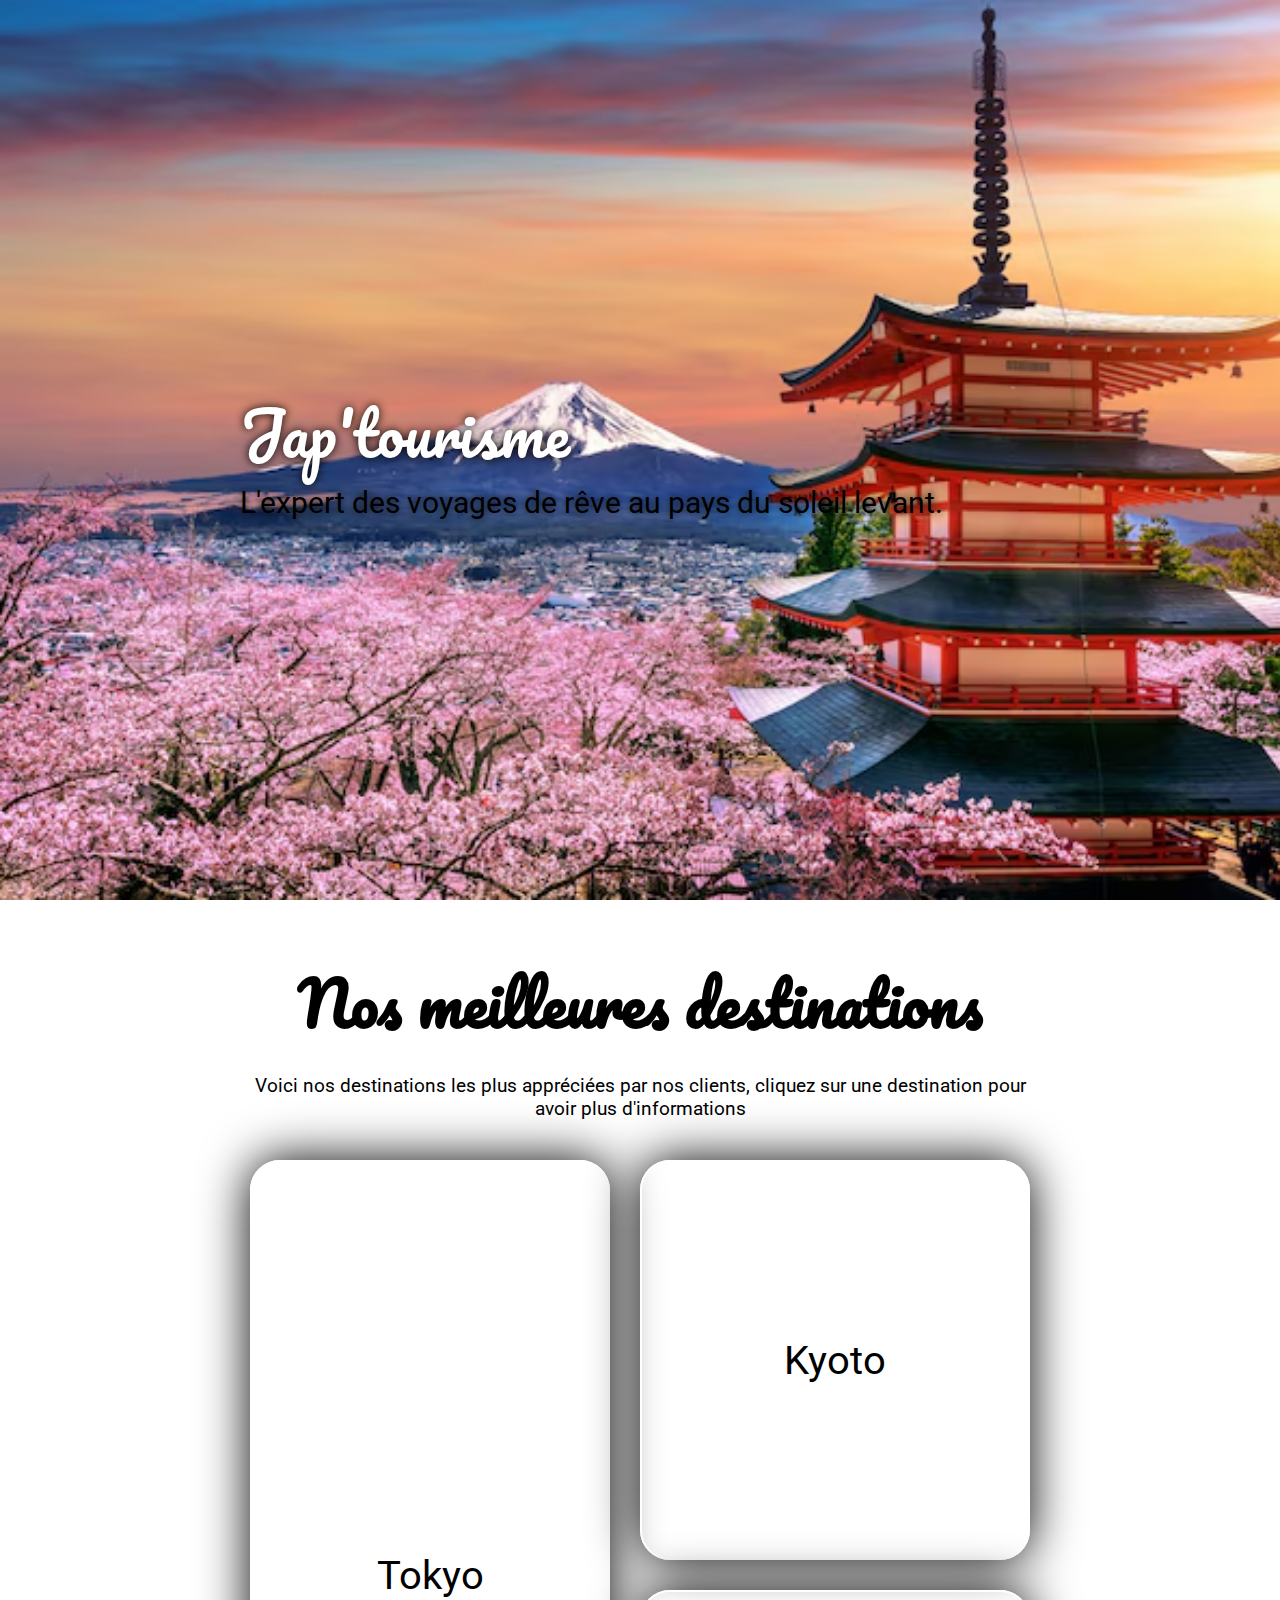
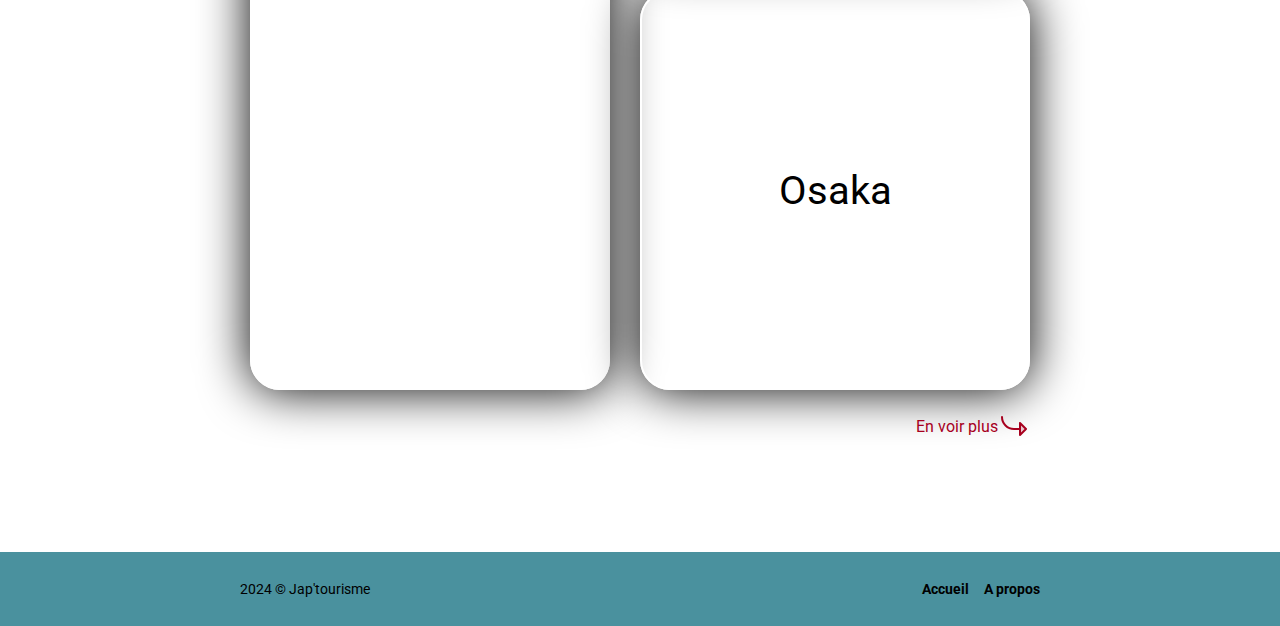
<file: index.html>
<!DOCTYPE html>
<html lang="fr">

<head>
    <!-- information -->
    <title>mon premier site </title>
    <link rel="icon" href="images/favicon.ico" type="image/x-icon" />
    <link rel="stylesheet" href="design/style.css   ">
    <meta charset="utf8">

</head>

<body>
    <!--contenu-->
    <section id="bienvenue">
        <div class="conteneur">
            <header>
                Jap'tourisme
                <span id="slogan">L'expert des voyages de rêve au pays du soleil levant.</span>
            </header>
        </div>
</section>




    <section class="contenu conteneur">
        <!--TOP-->
        <section>
    
            <h1>Nos meilleures destinations</h1>
            <p id="top">
                Voici nos destinations les plus appréciées par nos clients, cliquez sur une
                destination pour avoir plus d'informations
            </p>
    
            <section id="flexbox-ville">
                <a href=""
                     id="tokyo" class="ville"> Tokyo
                </a>
    
                <a href=""
                     id="kyoto" class="ville">Kyoto
                </a>
    
                <a href=""
                     id="osaka" class="ville">Osaka
                </a>
    
            </section>
            <div style="text-align: right; margin-top: 20px;"><a id="flexbox-ensavoirplus" href="">En voir plus <svg xmlns="http://www.w3.org/2000/svg"
                        width="32" height="32" viewBox="0 0 256 256">
                        <g fill="currentColor">
                            <path d="m224 152l-48 48v-96Z" opacity=".2" />
                            <path
                                d="m229.66 146.34l-48-48A8 8 0 0 0 168 104v40h-40a88.1 88.1 0 0 1-88-88a8 8 0 0 0-16 0a104.11 104.11 0 0 0 104 104h40v40a8 8 0 0 0 13.66 5.66l48-48a8 8 0 0 0 0-11.32M184 180.69v-57.38L212.69 152Z" />
                        </g>
                    </svg></a></div>
            </section>

     
    </section>
    <footer>
        <div class="conteneur" style="display: flex; align-items: center; justify-content: space-between;">
            2024 © Jap'tourisme
            <nav>
                <ul>
                    <li><a href="index.html">Accueil</a></li>
                    <li><a href="apropos.html">A propos</a></li>
                </ul>
    
            </nav>
        </div>
    </footer>


</body>

</html>
</file>
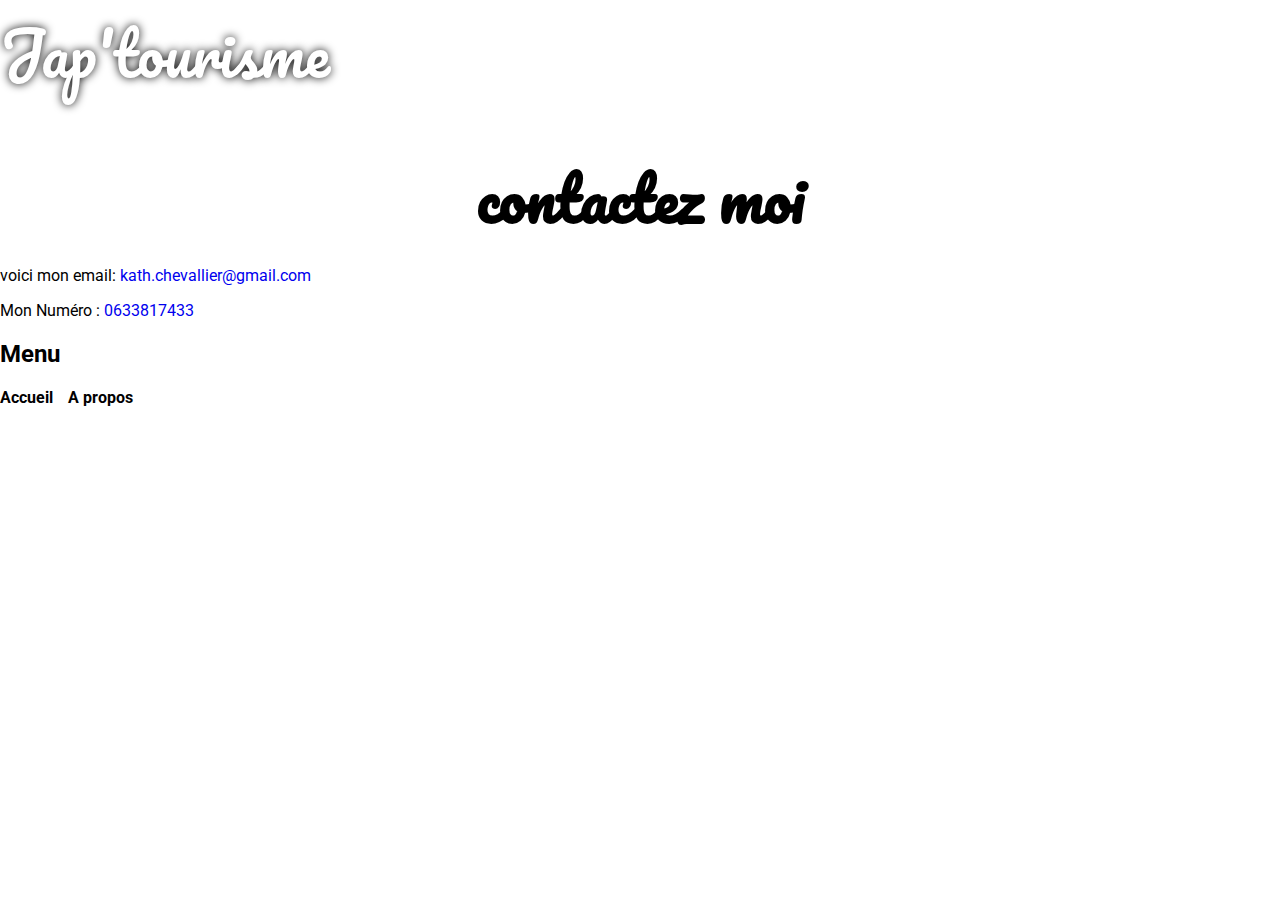
<file: apropos.html>
<doctype html>
    <html lang="fr">

    <head>
        <title contact></title>
        <link rel="icon" href="images/favicon.ico" type="image/x-icon" />
        <link rel="stylesheet" href="design/style.css">
        <meta charset="utf8">

    </head>

    <body>
        <header>
            Jap'tourisme
        </header>
        <section>
            <h1>contactez moi</h1>
            <p>voici mon email: <a href="mailto:kath.chevallier@gmail.com">kath.chevallier@gmail.com</a></p>
            <p>Mon Numéro : <a href="tel:0633817433">0633817433</a></p>
        </section>
        <nav>
            <h2>Menu</h2>
            <ul>
                <li><a href="index.html">Accueil</a></li>
                <li><a href="apropos.html">A propos</a></li>
            </ul>
        </nav>
    </body>

    </html>
</file>
<file: design/style.css>
@import url('https://fonts.googleapis.com/css2?family=Pacifico&display=swap');
@import url('https://fonts.googleapis.com/css2?family=Pacifico&family=Roboto:ital,wght@0,100;0,300;0,400;0,500;0,700;0,900;1,100;1,300;1,400;1,500;1,700;1,900&display=swap');

*{
    box-sizing: border-box;
}
#bienvenue{
    background-image: url(../images/japon.avif);
    background-repeat: no-repeat;
    background-size: cover;
    height: 100vh;
    display: flex;
    justify-content: left ;
    align-items: center;

}
#slogan{
    display: block;
    font-size: 30px;
    font-family: "roboto";
    color: black;
}

#top{
    font-size: 19px;
    text-align: center;
    margin-bottom: 40px;
}

#tokyo{
    background-image: url(https://www.nopole.com/upload/tokyo-nuit-0.jpg);
grid-row: 1 / 3;
}

#kyoto{ 
  background-image:  url(https://www.terres-japonaises.com/app/media/26/files/2016/04/temple-or-kinkakuji.jpg);
grid-column: 2 / 4;
}

#osaka{
    background-image: url(https://www.petitfute.com/medias/mag/36335/originale/AdobeStock_291927451-1-1024x683.jpeg);
grid-column: 2 / 4;
}

#flexbox-ville{
    display: grid;
    grid-template-columns: repeat(3,1fr);
    gap: 30px;

}

#flexbox-ensavoirplus{
    display: inline-flex;
    align-items: center;
    color: #A7001E;

}

#flexbox-ensavoirplus:hover{
    gap: 10px;
   
}

#flexbox-ensavoirplus:visited{
    font-weight: bold;
}
    

.ville{
    background-size: cover;
    width: 100%;
    height: 100%;
    min-height: 400px;
    border: 2px solid white;
    border-radius: 30px;
    font-size: 40px;
    color: black;
    text-shadow: 0 0 10px white;
    display: flex;
    justify-content: center;
    align-items: center;
    box-shadow: 0 0 50px black;


   
}

.ville:hover{
   border: 5px solid #A7001E;

}
img {
    width: 100%;
}

nav a,
nav li {
    color: black;
    font-weight: bold;
}

h1 {
    font-size: 60px;

    font-family: "Pacifico", cursive;
    margin: 40px 0 10px;
    text-align: center;
}

body {
    font-family: "Roboto";
    margin: 0;
}

ul{
    padding: 0;
    list-style-type: none;
    display: flex;
    gap:15px

}


header {
    
    font-size: 60PX;
    font-family: 'Pacifico';
    color: white;
    text-shadow: 0 0 10px black;
}

footer {
    background-color: #4A919E;
    padding: 15px;
    background-image: url("https://www.nippon.com/fr/ncommon/contents/japan-glances/141268/141268.jpg");
    background-size: 300px;
    font-size: 14px;
    margin-top: 100px;
}

a{
    text-decoration: none;
}

.contenu {
    padding: 10px;
}

.italic {
    font-style: italic;
}

.underline {
    text-decoration: underline;
}

.bold {
    font-weight: bold;
}

.conteneur{
    width: 1300px;
    margin: 0 auto;
}

@media all and (max-width:1350px) {
    .conteneur {
        width: 800px;
    }

    #flexbox-ville {
        grid-template-columns: repeat(2, 1fr)
    }
}

@media all and (max-width:768px) {
    .conteneur {
        width: 500px;
    }

    #flexbox-ville {
        grid-template-columns: 1, 1fr;
    }

    #tokyo {
        grid-row: auto;
    }

    #kyoto {
        grid-column: auto;
    }

    #osaka {
        grid-column: auto;
    }
}

@media all and (max-width:500px) {
    .conteneur{
        width: 100%;
    }
}
</file>
